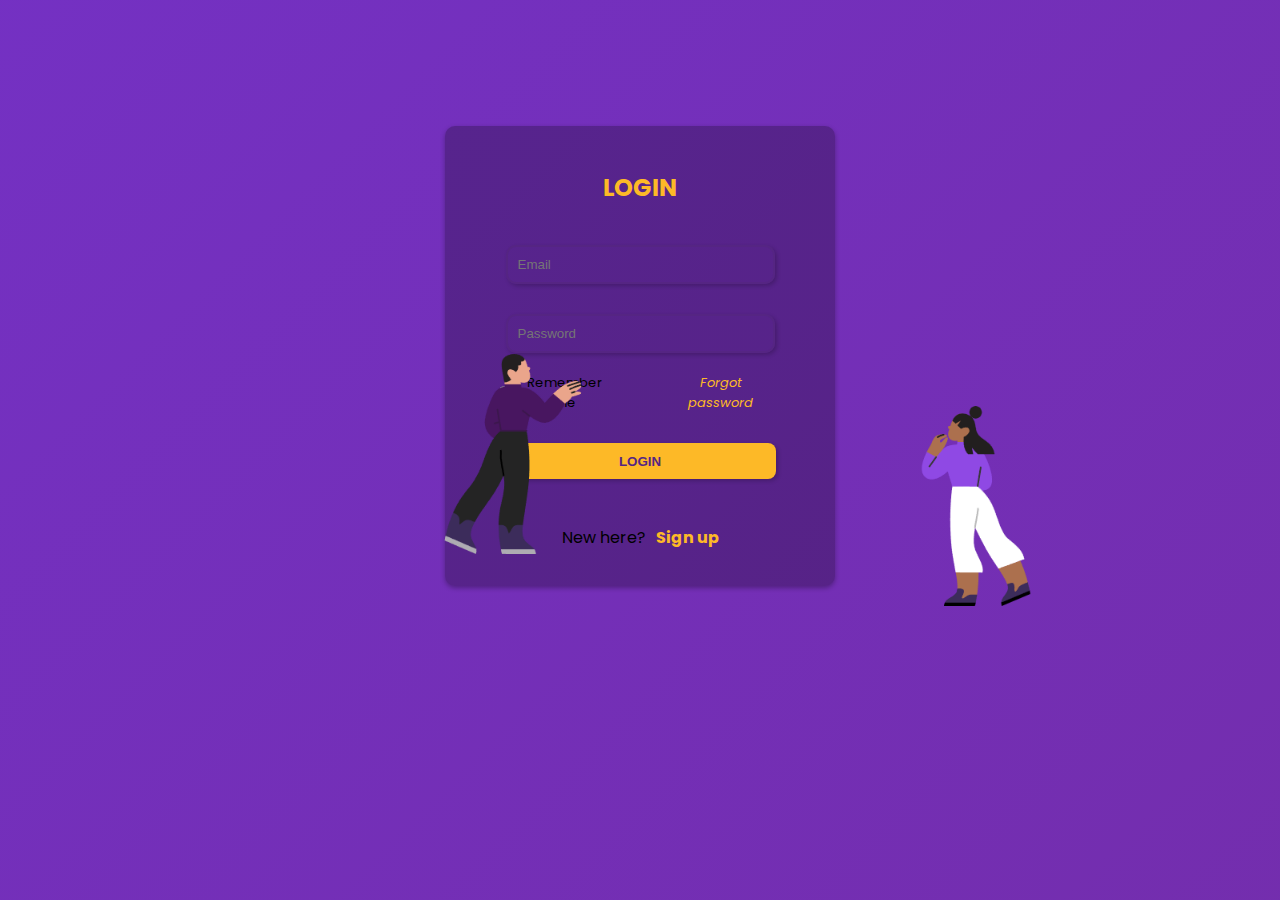
<file: index.html>
<!DOCTYPE html>
<html lang="en">
<head>
    <meta charset="UTF-8">
    <meta name="viewport" content="width=device-width, initial-scale=1.0">
    <link rel="stylesheet" href="styles.css">
    <link href="https://fonts.googleapis.com/css2?family=Poppins:wght@300&display=swap" rel="stylesheet">
    <title>Login</title>
</head>
<body class="container">
    <div class="illustration-1">
        <img src="man-standing-and-holding-out-hand.png" alt="#">
    </div>
    <div class="illustration-2">
        <img src="woman-with-uncertain-expression.png" alt="#">
    </div>
    <div class="form-area">
        <h3>LOGIN</h3>
        <section class="email-control">
            <label for="email" id="email-label"></label>
            <input type="email" name="email" id="email" placeholder="Email" >
        </section>
        
        <section class="password-control">
            <label for="password" id="password-label"></label>
            <input type="password" name="password" id="password" placeholder="Password">
        </section>
       
       <section class="forgotps-control">
            <input type="checkbox" name="remember-me" id="remember-me">
            <span id="remember">Remember me</span>
            <a href="#" id="forgot-password">Forgot password</a>
        </section>

        <button type="submit" value="submit">Login</button> 
        <section class="signup-control">
            <p>New here?</p><a href="signup.html" class="link" id="new-here">Sign up</a>
        </section>
    </div>
</body>
</html>
</file>
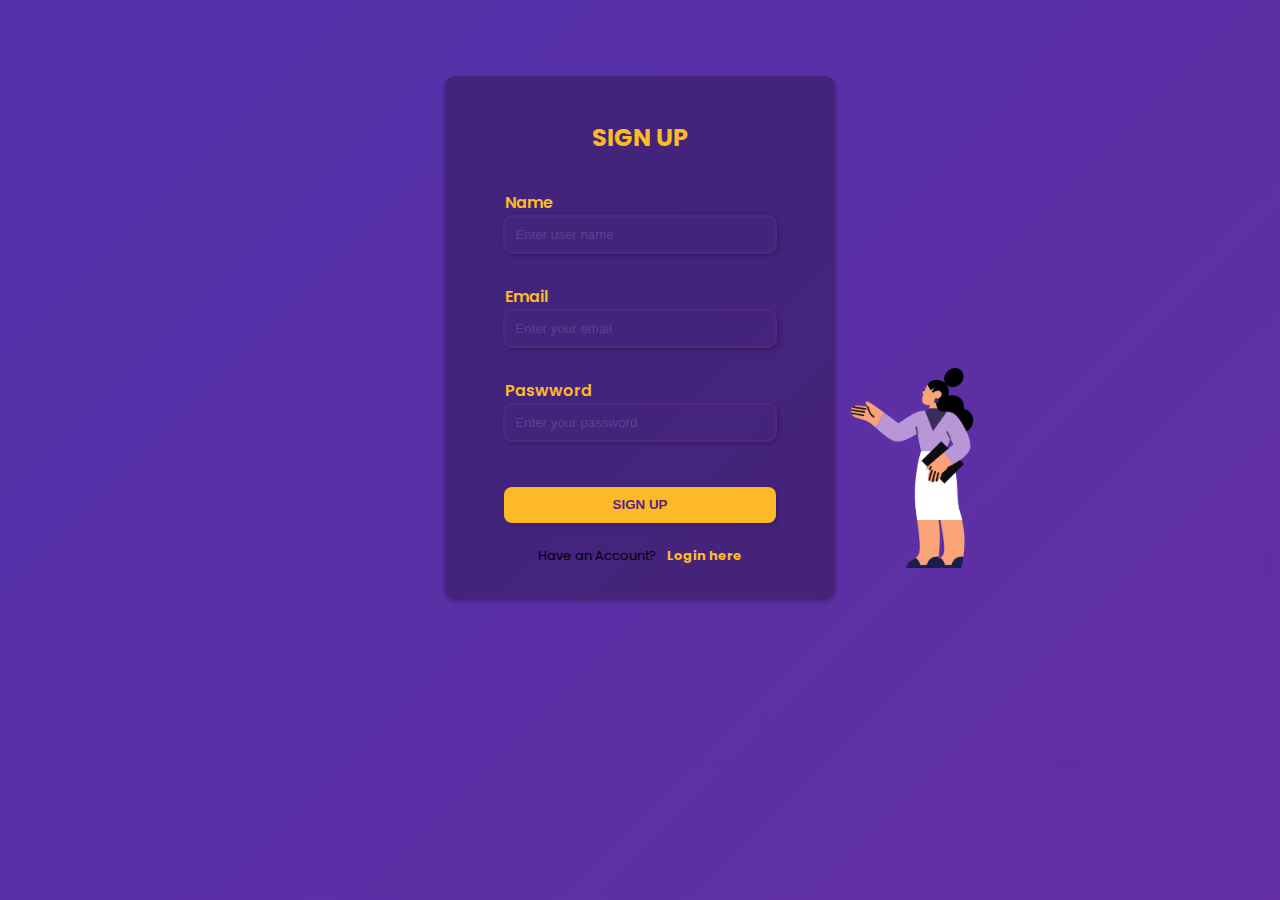
<file: signup.html>
<!DOCTYPE html>
<html lang="en">
<head>
    <meta charset="UTF-8">
    <meta name="viewport" content="width=device-width, initial-scale=1.0">
    <link rel="stylesheet" href="signup.css">
    <link href="https://fonts.googleapis.com/css2?family=Poppins:wght@300&display=swap" rel="stylesheet">
    <title>Sign-up</title>
</head>
<body class="container">
    <div class="illustration-1">
        <img src="woman-presenting-and-holding-a-paper.png" alt="#">
    </div>
    <div class="form-area">
        <h3 class="title">SIGN UP</h3>
        <div class="form-group">
            <label for="name" class="subtitle">Name</label>
            <input type="text" class="form-style" id="name" placeholder="Enter user name">
        </div> 

        <div class="form-group">
            <label for="email" class="subtitle">Email</label>
            <input type="email" class="form-style" id="email" placeholder="Enter your email">
        </div>

        <div class="form-group">
            <label for="password" class="subtitle">Paswword</label>
            <input type="password" class="form-style" id="password" placeholder="Enter your password">
        </div>

        <button type="submit" value="submit">Sign up</button>
        <section class="signup-control">
            <p>Have an Account?</p> <a href="index.html" class="link">Login here</a>
        </section>
    </div>
    
</body>
</html>
</file>
<file: styles.css>
@import url('https://fonts.googleapis.com/css?family=Poppins:400,500,600,700,800,900');

:root {
    --primary-yellow: #FDB927;
    --lakers-purple: #552583;
    --background-color-blur: rgba(0, 0, 0, 0.25);
  }
  
  body {
    background: linear-gradient(-45deg, rgb(57, 31, 105) -2.3%, rgb(115, 43, 155) 44.4%, rgb(116, 49, 197) 103.4%);
    font-family: 'Poppins', sans-serif;
    text-align: center;
    background-size: 400% 400%;
    animation: Colorchange 5s ease infinite;
  }
  
  @keyframes Colorchange {
    0%{
      background-position: 0 50%;
    }
    50%{
      background-position: 100% 50%;
    }
    100%{
      background-position: 0 50%;
    }
  }

  .container{
    align-items: center;
    justify-content: center;
    text-align: center;
    flex-direction: column;
    max-height: 500px;
  }
  
  .illustration-1{
    position: fixed;
    float: left;
    margin-left: 305px;
    margin-top: 10%;
  }

  .illustration-1 img{
    width: auto;
    height: 400px;
  }
  .illustration-2{
    position: fixed;
    margin-left: 60%;
    margin-top: 14%;
  }
  .illustration-2 img{
    width: auto;
    height: 400px;
  }

  .form-area {
    max-width: 350px;
    margin: 0 auto;
    padding: 20px;
    background-color: var(--background-color-blur);
    box-shadow: 0 2px 5px rgba(0, 0, 0, 0.3);
    border-radius: 10px;
    margin-top: 10%;
    flex-direction: column;
    text-align: center;
    height: auto;
  }
  
  h3 {
    color: var(--primary-yellow);
    font-size: 1.5rem;
    margin-bottom: 40px;
  }
  
  label {
    display: contents;
    margin-bottom: 10px;
    color: var(--primary-yellow);
    justify-content: space-between;
  }
  
  input:hover{
    transform: scale(1.15);
    transition: ease-in-out 0.5s;
    border-style: none;
  }
  section.email-control {
    margin-bottom: 30px;
  
  }
  
  section.forgotps-control {
    font-size: small;
    margin-top: 20px;
    display: flex;
    justify-content: space-between;
  }
  
  input[type="checkbox"] {
    margin-left: 10%;
    display: flex;
    justify-content: flex-start;
  }
  

  #forgot-password {
    color: var(--primary-yellow);
    margin-right: 40px;
    display: flex;
    justify-content: flex-end;
    font-style: italic;
    text-decoration: none;
  }

  #forgot-password:hover {
    transform: scale(0.9);
    text-decoration: underline;
  }

  button {
    color: var(--lakers-purple);
    text-transform: uppercase;
    font-weight: bold;
    text-align: center;
    margin-top: 30px;
    width: 17rem;
    padding: 0.3rem;
    height: 2.25rem;
    border-radius: 0.5rem;
    background-color: var(--primary-yellow);
    box-shadow: 2px 2px 4px 0 rgba(0, 0, 0, 0.2);
    border-style: none;
    cursor: pointer;
    transition-property: background, box-shadow;
    transition-duration: 0.5s;
  }

  button:hover{
    box-shadow: 3px 3px 5px 0px #A076F9;
    text-shadow: 1px 0 #A076F9;
  }

  button:focus{
    box-shadow: 0 0 0 5px #A076F9;
  }

  button:active{
    transform: scale(0.9);
  }
  
  .signup-control {
    margin-top: 30px;
    display: flex;
    justify-content: center;
    align-items: center;
    font-size: medium;
}

span#remember{
    margin-right: 15%;
}

.link{
  color: var(--primary-yellow);
  margin-left: 10px;
  font-weight: bold;
  text-decoration: none;
}

.link:hover{
  transform: scale(0.9);
  text-decoration: underline;
}

#email,
#password {

  border-radius: 10px;
  border-style: solid;
  border-color: var(--lakers-purple);
  padding: 10px;
  width: 70%;
  text-align: left;
  background: transparent;
  box-shadow: 2px 2px 4px 0 rgba(0, 0, 0, 0.2);
}

input[type="email"],
input[type="password"] {
  text-align: left;
  color: white;
}
</file>
<file: signup.css>
@import url('https://fonts.googleapis.com/css?family=Poppins:400,500,600,700,800,900');

:root {
    --primary-yellow: #FDB927;
    --lakers-purple: #552583;
    --background-color-blur: rgba(0, 0, 0, 0.25);
  }
  
  body {
    background: linear-gradient(-45deg, rgb(57, 31, 105) -2.3%, rgb(115, 43, 155) 44.4%, rgb(80, 50, 171) 103.4%);
    font-family: 'Poppins', sans-serif;
    text-align: center;
    background-size: 400% 400%;
    animation: Colorchange 5s ease infinite;
  }
  
  @keyframes Colorchange {
    0%{
      background-position: 0 50%;
    }
    50%{
      background-position: 100% 50%;
    }
    100%{
      background-position: 0 50%;
    }
  }
  .container{
    align-items: center;
    justify-content: center;
    text-align: center;
    flex-direction: column;
    max-height: 500px;
  }

  .illustration-1{
    position: fixed;
    margin-left: 55%;
    margin-top: 15%;
  }
  .illustration-1 img{
    width: auto;
    height: 400px;
  }
  .form-area{
    background-color: var(--background-color-blur);
    box-shadow: 0 2px 5px rgba(0, 0, 0, 0.3);
    border-radius: 10px;
    max-width: 350px;
    height: auto;
    margin: 0 auto;
    text-align: center;
    padding: 20px;
    flex-direction: column;
    margin-top: 6%;
    margin-bottom: 10%;
  }

  .title{
    color: var(--primary-yellow);
    font-size: 1.5em;
    margin-bottom: 20px;                                
  }

  .form-group{
    padding: 15px;
  }

  .subtitle{
    color: var(--primary-yellow);
    justify-content: space-between;
    float: left;
    margin-left: 25px;
    font-weight: 600;
  }

  .form-style{
    padding: 10px;
    width: 78%;
    border-radius: 10px;
    background-color: transparent;
    background: none;
    border-style: solid;
    border-color: var(--lakers-purple);
    box-shadow: 2px 2px 4px 0 rgba(0, 0, 0, 0.2);
  }

  input{                                                
    color: white;
  }

  input:hover{
    transform: scale(1.15);
    transition: ease-out 0.5s;
  }

  ::placeholder{
    color: rgba(255, 255, 255, 0.149);
  }

  button{
    color: var(--lakers-purple);
    text-transform: uppercase;
    font-weight: bold;
    text-align: center;
    margin-top: 30px;
    width: 17rem;
    padding: 0.3rem;
    height: 2.25rem;
    border-radius: 0.5rem;
    background-color: var(--primary-yellow);
    box-shadow: 2px 2px 4px 0 rgba(0, 0, 0, 0.2);
    border-style: none;
    cursor: pointer;
    transition-property: background, box-shadow;
    transition-duration: 0.5s;
  }

  button:hover{
    box-shadow: 2px 2px 5px 0px #A076F9;
    text-shadow: 1px 0 #A076F9;
    transform: scale(1.025);
  }
  button:focus{
    box-shadow: 0 0 0 5px #A076F9;
  }
  button:active{
    transform: scale(0.9);
  }

  .signup-control{
    justify-content: center;
    display: flex;
    align-items: center;
    font-size: small;
    margin-top: 10px;
  }

  .link{
    margin-left: 10px;
    color: var(--primary-yellow);
    font-weight: bold;
    text-decoration: none;
  }
  .link:hover{
    transform: scale(0.9);
    text-decoration: underline;
  }
</file>
